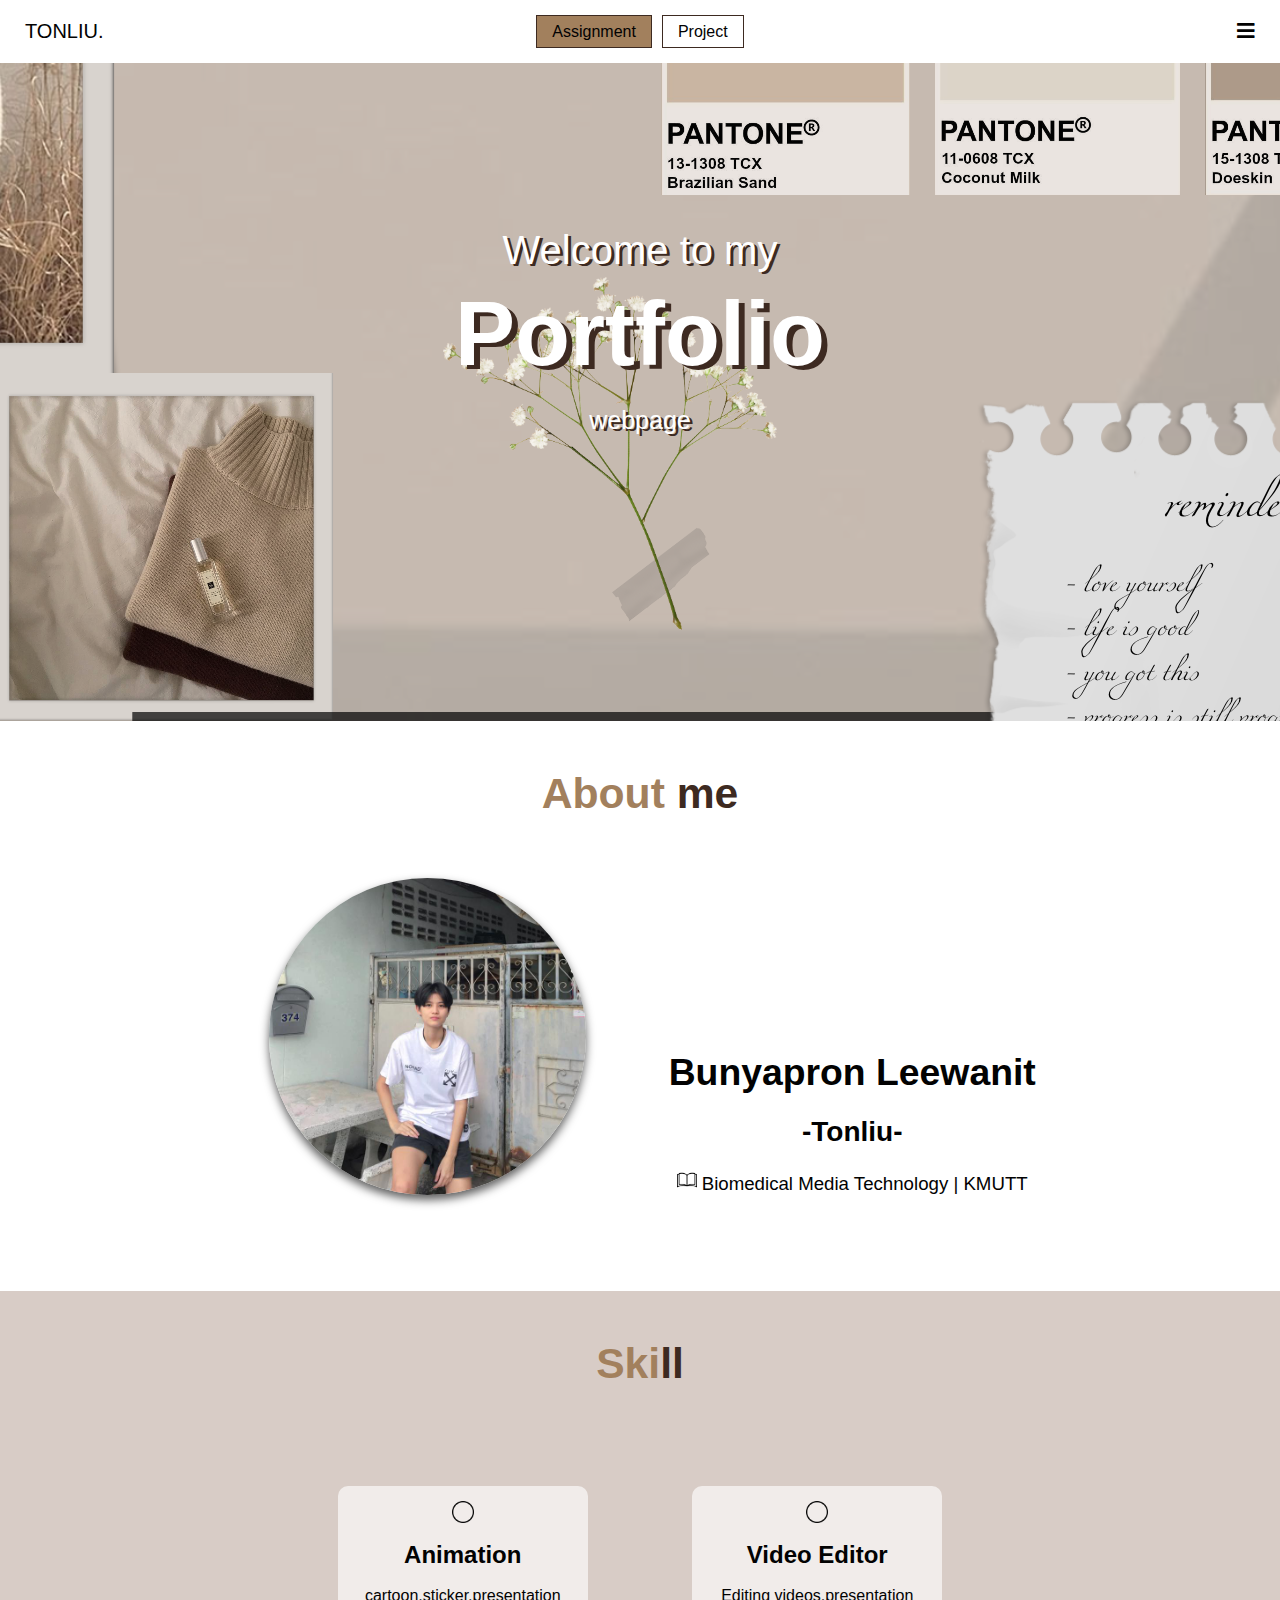
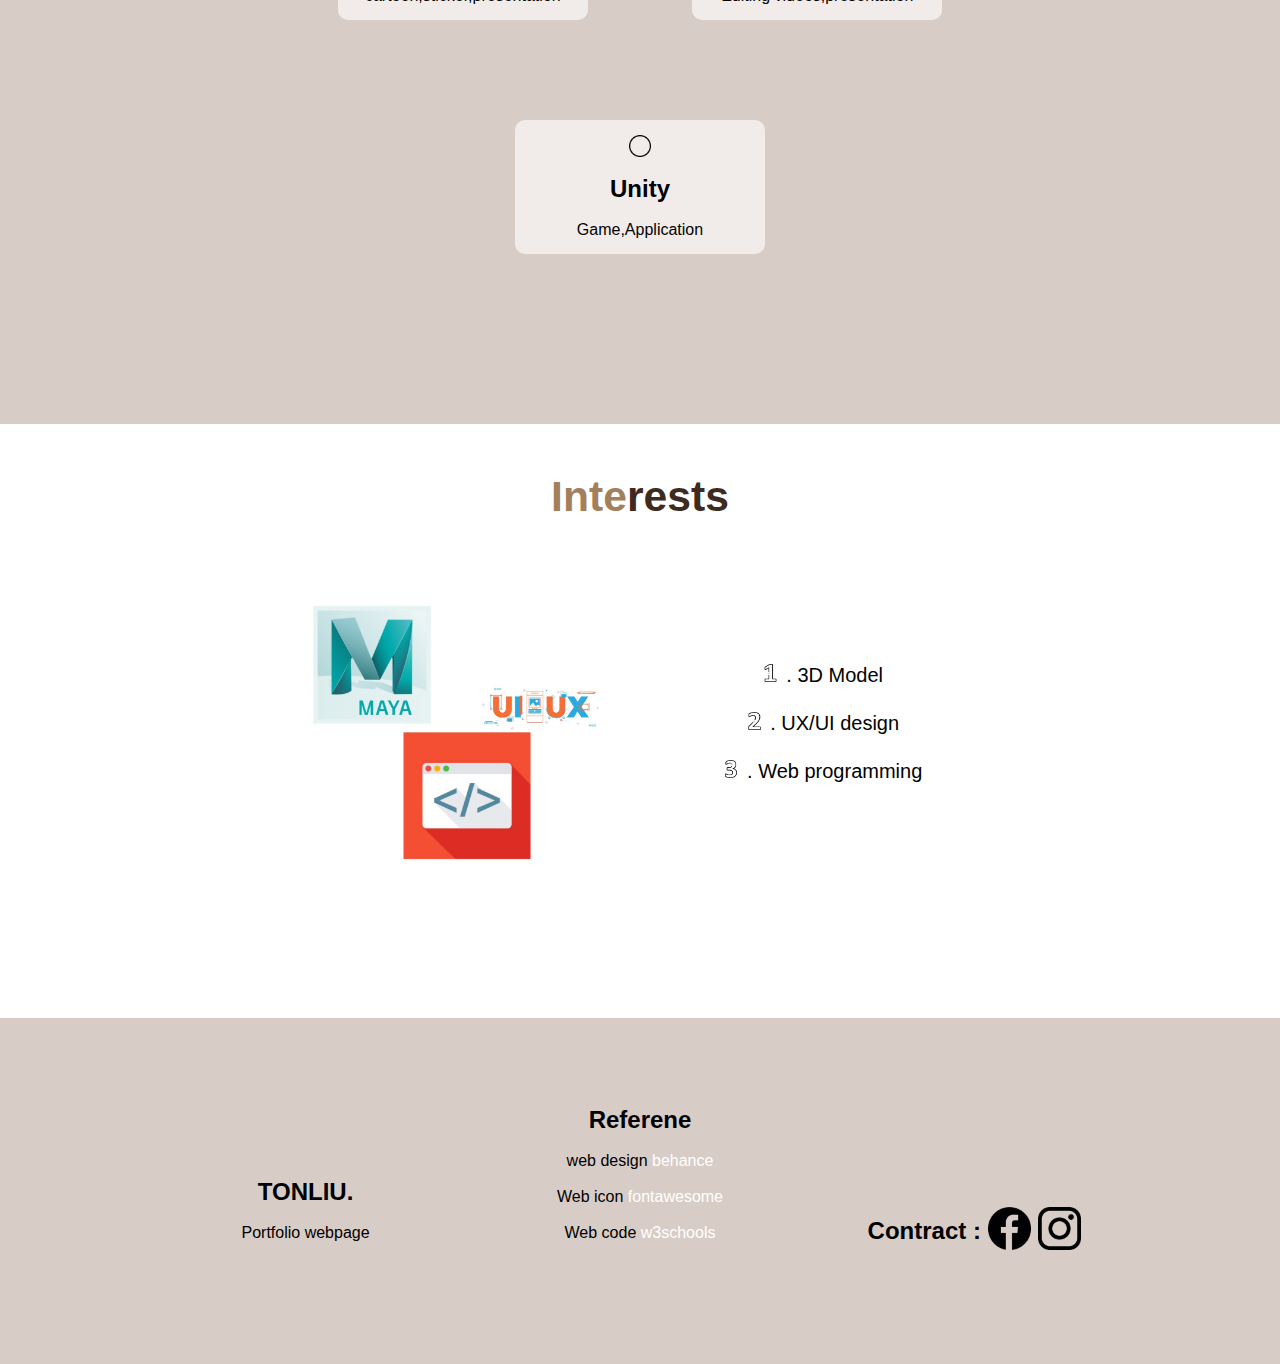
<file: index.html>
<!DOCTYPE html>
<html lang="en">

<head>
    <meta charset="UTF-8">
    <meta name="description" content="Free Web tutorials">
    <meta name="keywords" content="HTML, CSS, JavaScript">
    <meta name="author" content="John Doe">
    <meta name="viewport" content="width=device-width, initial-scale=1.0">


    <link rel="stylesheet" href="https://cdnjs.cloudflare.com/ajax/libs/font-awesome/5.15.3/css/all.min.css">
    <link rel='stylesheet' type='text/css' media='screen' href='style.css'>
    <link href="https://fonts.googleapis.com/css?family=Montserrat:400,700" rel="stylesheet">

</head>


<body>
    <header class="header">
        <div class="menubar">
            <nav>
                <ul class="menu">
                    <li class="logo"><a href="#Home">TONLIU.</a></li>
                    <li class="item"><a href="#Home">Home</a></li>
                    <li class="item"><a href="#about">About</a></li>
                    <li class="item"><a href="#Skill">Skill</a></li>
                    <li class="item"><a href="#Interests">Interests</a></li>
                    <li class="item button"><a href="assignment.html">Assignment</a></li>
                    <li class="item button secondary"><a href="project.html">Project</a></li>
                    <li class="toggle"><a href="#"><i class="fas fa-bars"></i></a></li>
                </ul>
            </nav>
        </div>


        <script src="https://code.jquery.com/jquery-3.6.0.min.js"></script>
        <script src="script.js"></script>


        <a name="Home">
            <div class="web">
                <div class="container">
                    <div class="header_area">
                        <h1>Welcome to my </h1>
                        <h2>Portfolio</h2>
                        <h3>webpage</h3>
                    </div>
                </div>
            </div>
        </a>

    </header>

    <a name="About">
        <section class="section" id=about>
            <div class="container">
                <div class="topic1">
                    <h1>About <span>me</span></h1>
                </div>
                <div class="about_img">
                    <div class="img"> <img id=abt_pic src="./portfolio/pic/about.jpg" alt=""></div>
                    <div class="img">
                        <div class="name" id="nameme">
                            <h1>Bunyapron Leewanit</h1>
                            <br>
                            <h2>-Tonliu-</h2>
                            <br>
                            <div class="class">
                                <img id=about_icon src="./portfolio/pic/book.png" alt="">
                                <span>Biomedical Media Technology | KMUTT</span>
                            </div>
                        </div>
                    </div>
                </div>
            </div>
        </section>
    </a>

    <a name="Skill">
        <section class="section2" id=skill>
            <div class="container">
                <div class="topic2">
                    <h1>Ski<span>ll</span></h1>
                </div>
                <div class="skill_icon">
                    <div class="div_photo"> <img id=photo_pic src="./portfolio/pic/dry-clean.png" alt="">
                        <br>
                        <div class="ant">
                            <h2>Animation</h2>
                            <br>
                            <p>cartoon,sticker,presentation</p>
                        </div>
                    </div>
                    <div class="div_photo"> <img id=photo_pic src="./portfolio/pic/dry-clean.png" alt="">
                        <br>
                        <div class="ant">
                            <h2>Video Editor</h2>
                            <br>
                            <p>Editing videos,presentation </p>
                        </div>
                    </div>
                    <div class="div_photo"> <img id=photo_pic src="./portfolio/pic/dry-clean.png" alt="">
                        <br>
                        <div class="ant">
                            <h2>Unity</h2>
                            <br>
                            <p>Game,Application </p>
                        </div>
                    </div>
                </div>
            </div>
        </section>
    </a>

    <a name="Interests">
        <section class="section3" id=interests>
            <div class="container">
                <div class="topic3">
                    <h1>Inte<span>rests</span></h1>
                </div>
                <div class="inter">
                    <div class="ingter_img">
                        <div class="inter1"> <img id=int_pic src="./portfolio/pic/inter.jpg" alt=""></div>
                        <div class="inter1" id="iinname">
                            <div class="nameinter" id="interme">
                                <div class="intname1">
                                    <img id=int4 src="./portfolio/pic/one.png" alt="">
                                    <span>. 3D Model</span>
                                </div>
                                <div class="intname2">
                                    <img id=int5 src="./portfolio/pic/two.png" alt="">
                                    <span>. UX/UI design</span>
                                </div>
                                <div class="intname3">
                                    <img id=int6 src="./portfolio/pic/three.png" alt="">
                                    <span>. Web programming</span>
                                </div>
                            </div>
                        </div>
                    </div>
                </div>
            </div>
        </section>
    </a>

    <section class="section4" id=ref>
        <div class="container">
            <div class="topic4">
                <div class="final">
                    <div class="webme">
                        <h2>TONLIU.</h2>
                        <br>
                        <p>Portfolio webpage</p>
                    </div>
                    <div class="webme">
                        <h2>Referene</h2>
                        <br>
                        <p>web design <span> <a href="https://www.behance.net/gallery/66785517/webdesign" target="_blank">behance</a></span></p>
                        <br>
                        <p>Web icon <span> <a href="https://fontawesome.com/changelog/latest" target="_blank">fontawesome</a></span></p>
                        <br>
                        <p>Web code <span> <a href="https://www.w3schools.com/" target="_blank">w3schools</a></span></p>
                    </div>
                    <div class="webme">
                        <h4>Contract :
                            <span><a href="https://www.facebook.com/profile.php?id=100001885549296"><img id="facebook"src="./portfolio/pic/facebook-circular-logo.png" alt="Facbook me"></a>
                            <a href="https://www.instagram.com/tonliu_13/"><img id="instagram" src="./portfolio/pic/ig.png" alt="instagram me" /></a>
                            </span>
                        </h4>
                    </div>
                </div>
            </div>
    </section>

</body>

</html>
</file>
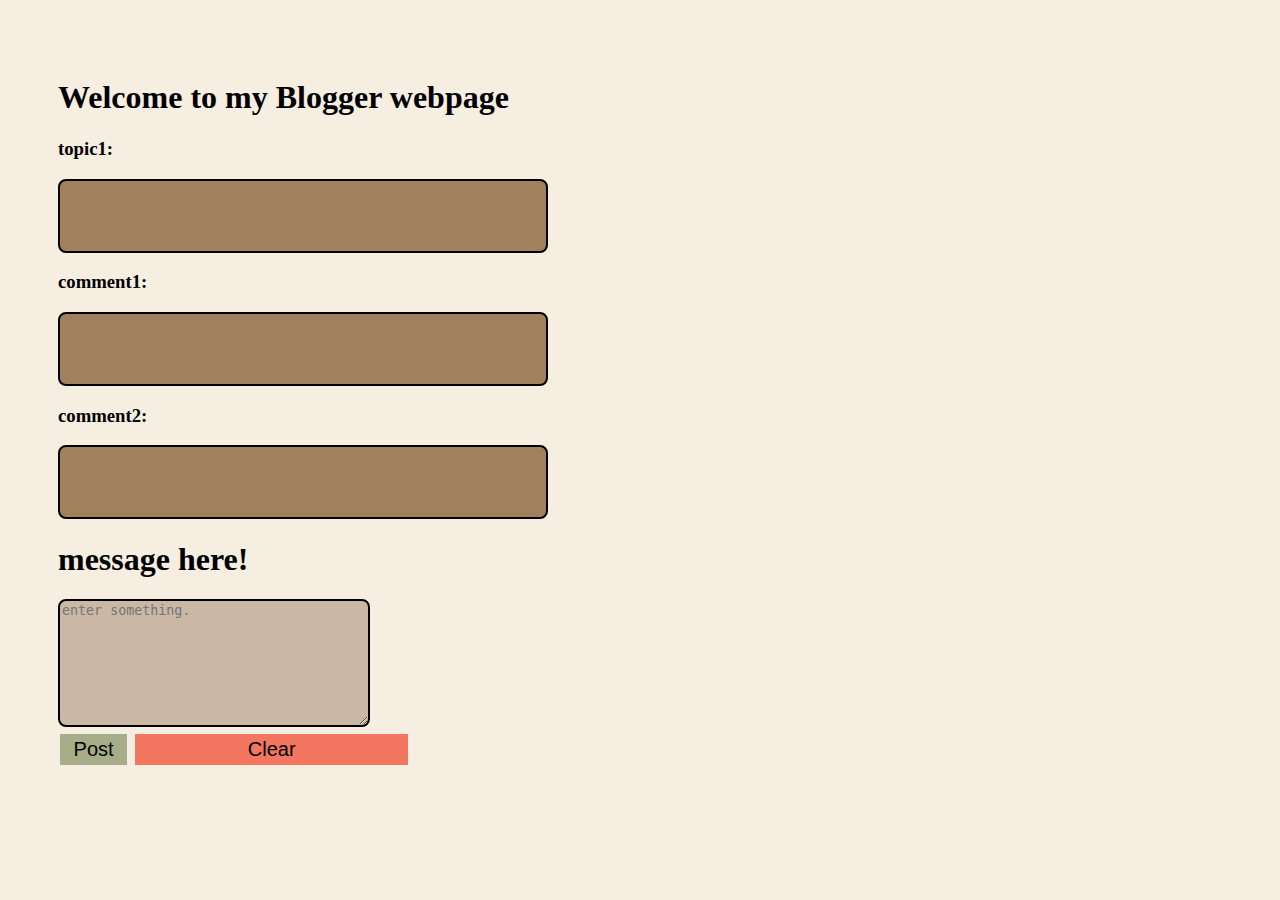
<file: assignment5/assignment5/index.html>
<!DOCTYPE html>
<html>

<head>
    <meta charset='utf-8'>
    <meta http-equiv='X-UA-Compatible' content='IE=edge'>
    <title>Blogger</title>
    <meta name='viewport' content='width=device-width, initial-scale=1'>
    <link rel='stylesheet' type='text/css' media='screen' href='main.css'>
    <script src='./main1.js'></script>
</head>

<body>
    <h1>Welcome to my Blogger webpage</h1>
    <h3>topic1:</h3>
    <div id="topic1"></div>
    <h3>comment1:</h3>
    <div id="comment1"></div>
    <h3>comment2:</h3>
    <div id="comment2"></div>

    <h1>message here!</h1>
    <textarea name="text1" id="text1" placeholder="enter something."></textarea>
    <br />
    <div class="post">
        <!-- <button type="button" onclick="postFunction()">Post</button> -->
        <input type="button" class="post" onclick="postFunction()" value=" Post ">
    </div>
    <div class="clear">
        <!-- <button type="button" onclick="clearFunction()">Clear</button> -->
        <input type="button2" class="clear" onclick="clearFunction()" value=" Clear ">
    </div>

</body>

</html>
</file>
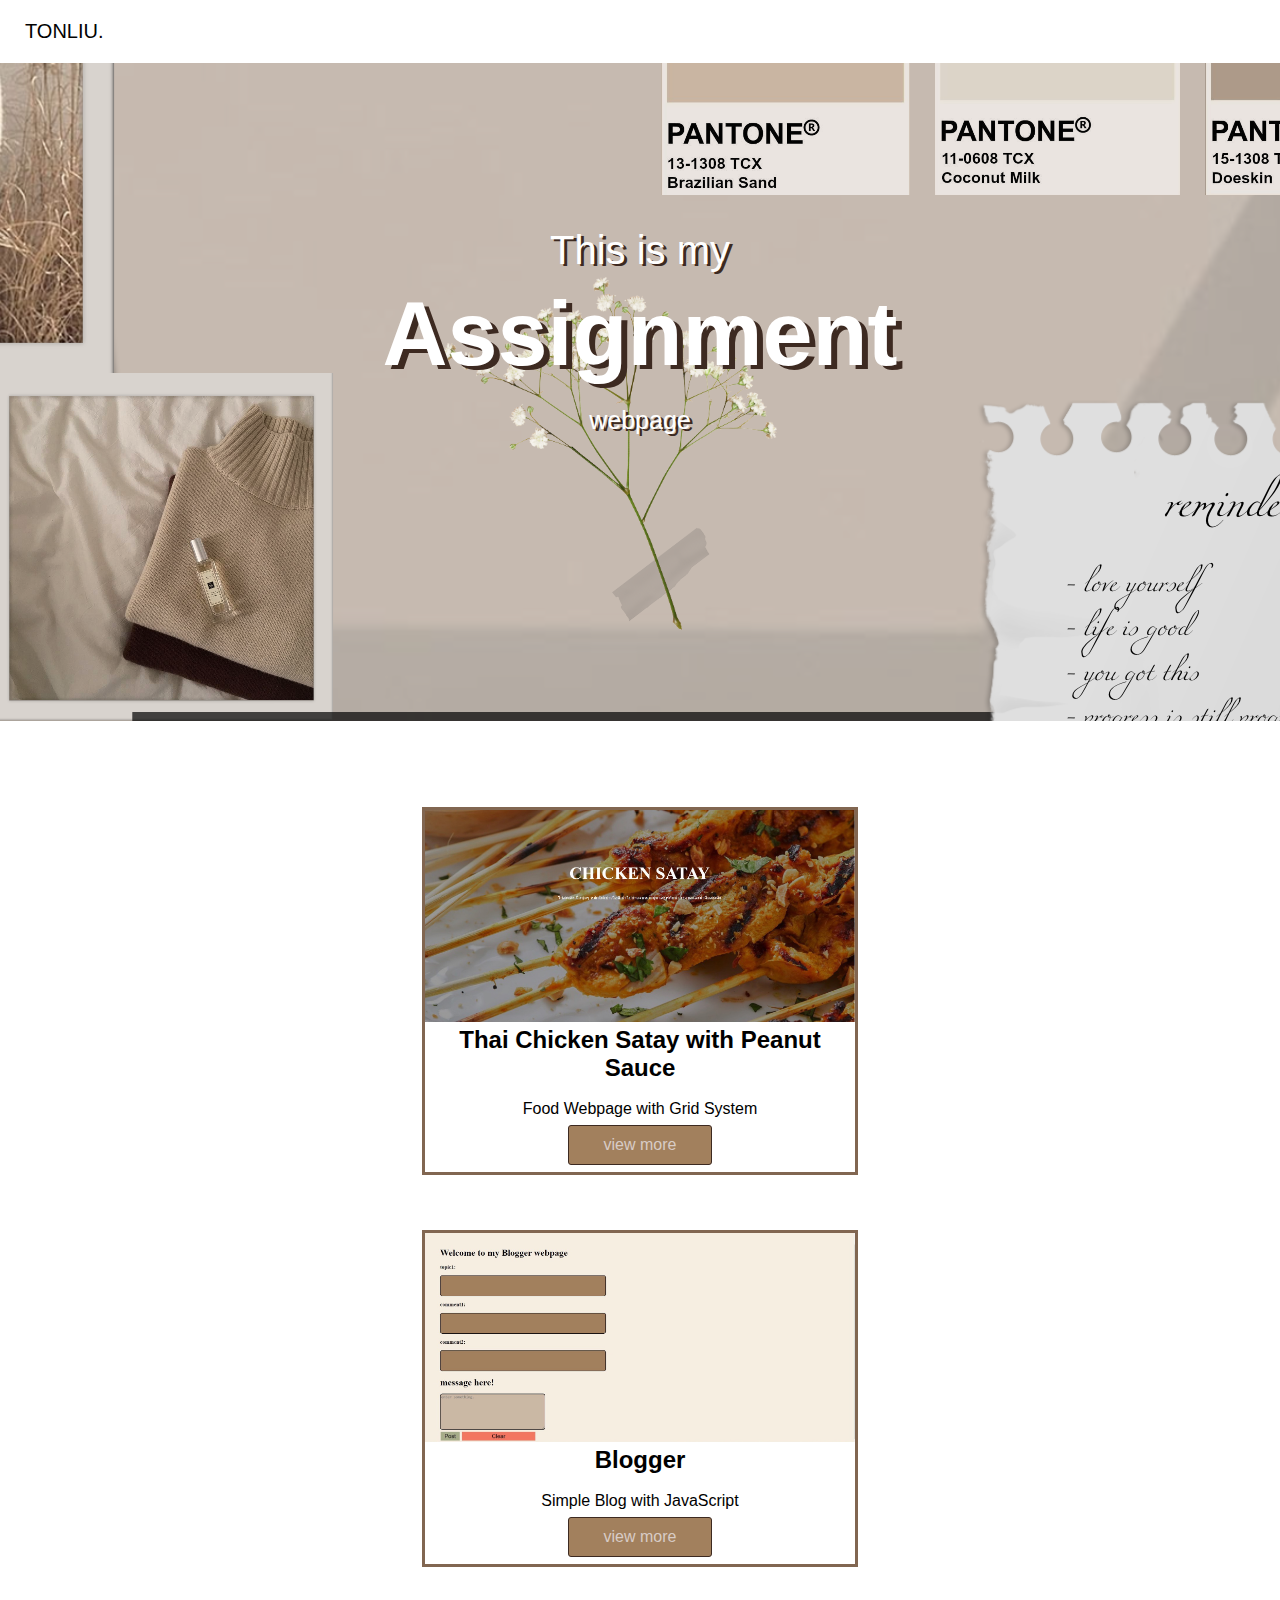
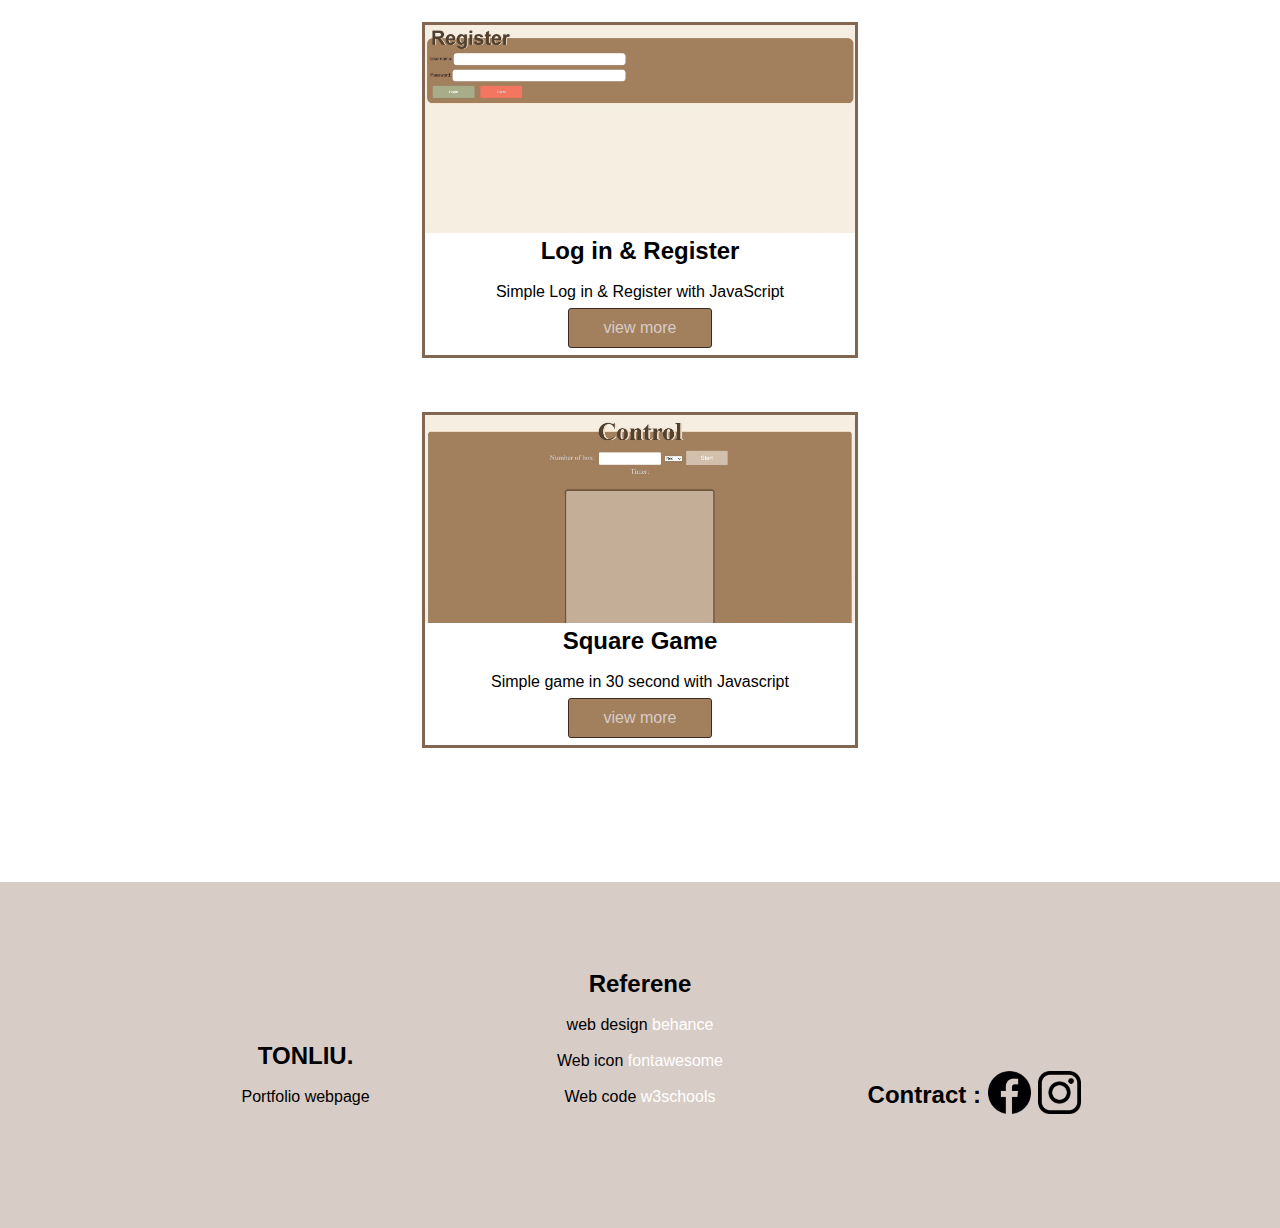
<file: assignment.html>
<!DOCTYPE html>
<html lang="en">

<head>
    <meta charset="UTF-8">
    <meta name="description" content="Free Web tutorials">
    <meta name="keywords" content="HTML, CSS, JavaScript">
    <meta name="author" content="John Doe">
    <meta name="viewport" content="width=device-width, initial-scale=1.0">


    <link rel="stylesheet" href="https://cdnjs.cloudflare.com/ajax/libs/font-awesome/5.15.3/css/all.min.css">
    <link rel='stylesheet' type='text/css' media='screen' href='style.css'>
    <link href="https://fonts.googleapis.com/css?family=Montserrat:400,700" rel="stylesheet">

</head>


<body>
    <header class="header">
        <div class="menubar">
            <nav>
                <ul class="menu">
                    <li class="logo"><a href="index.html">TONLIU.</a></li>
                </ul>
            </nav>
        </div>


        <script src="https://code.jquery.com/jquery-3.6.0.min.js"></script>
        <script src="script.js"></script>

        <div class="web">
            <div class="container">
                <div class="header_area">
                    <h1>This is my </h1>
                    <h2>Assignment</h2>
                    <h3>webpage</h3>
                </div>
            </div>
        </div>
    </header>

    <section class="section5" id="work">
        <div class="container">
            <div class="topic5">
                <div class="working">
                    <div class="work_img"> <img id=pic_work src="./portfolio/pic/chicken.jpg" alt="">
                        <div class="chicken">
                            <h2>Thai Chicken Satay with Peanut Sauce</h2>
                            <br>
                            <p>Food Webpage with Grid System</p>
                            <a href="./chicken/chicken2.html" class="button2">view more</a>
                        </div>
                    </div>
                    <div class="work_img"> <img id=pic_work src="./portfolio/pic/comment.jpg" alt="">
                        <div class="comment">
                            <h2>Blogger</h2>
                            <br>
                            <p>Simple Blog with JavaScript </p>
                            <a href="./assignment5/assignment5/index.html" class="button2">view more</a>
                        </div>
                    </div>
                    <div class="work_img"> <img id=pic_work src="./portfolio/pic/login.jpg" alt="">
                        <div class="login">
                            <h2>Log in & Register</h2>
                            <br>
                            <p>Simple Log in & Register with JavaScript</p>
                            <a href="./assignment6/register.html" class="button2">view more</a>
                        </div>
                    </div>
                    <div class="work_img"> <img id=pic_work src="./portfolio/pic/control.jpg" alt="">
                        <div class="game">
                            <h2>Square Game</h2>
                            <br>
                            <p>Simple game in 30 second with Javascript</p>
                            <a href="./assignment7/assignment7/index.html" class="button2">view more</a>
                        </div>
                    </div>
                </div>
            </div>

        </div>
    </section>

    <section class="section4" id=ref>
        <div class="container">
            <div class="topic4">
                <div class="final">
                    <div class="webme">
                        <h2>TONLIU.</h2>
                        <br>
                        <p>Portfolio webpage</p>
                    </div>
                    <div class="webme">
                        <h2>Referene</h2>
                        <br>
                        <p>web design <span> <a href="https://www.behance.net/gallery/66785517/webdesign" target="_blank">behance</a></span></p>
                        <br>
                        <p>Web icon <span> <a href="https://fontawesome.com/changelog/latest" target="_blank">fontawesome</a></span></p>
                        <br>
                        <p>Web code <span> <a href="https://www.w3schools.com/" target="_blank">w3schools</a></span></p>
                    </div>
                    <div class="webme">
                        <h4>Contract :
                            <span><a href="https://www.facebook.com/profile.php?id=100001885549296"><img id="facebook" src="./portfolio/pic/facebook-circular-logo.png" alt="Facbook me"></a>
                            <a href="https://www.instagram.com/tonliu_13/"><img id="instagram" src="./portfolio/pic/ig.png" alt="instagram me" /></a>
                            </span>
                        </h4>
                    </div>
                </div>
            </div>
    </section>
</body>

</html>
</file>
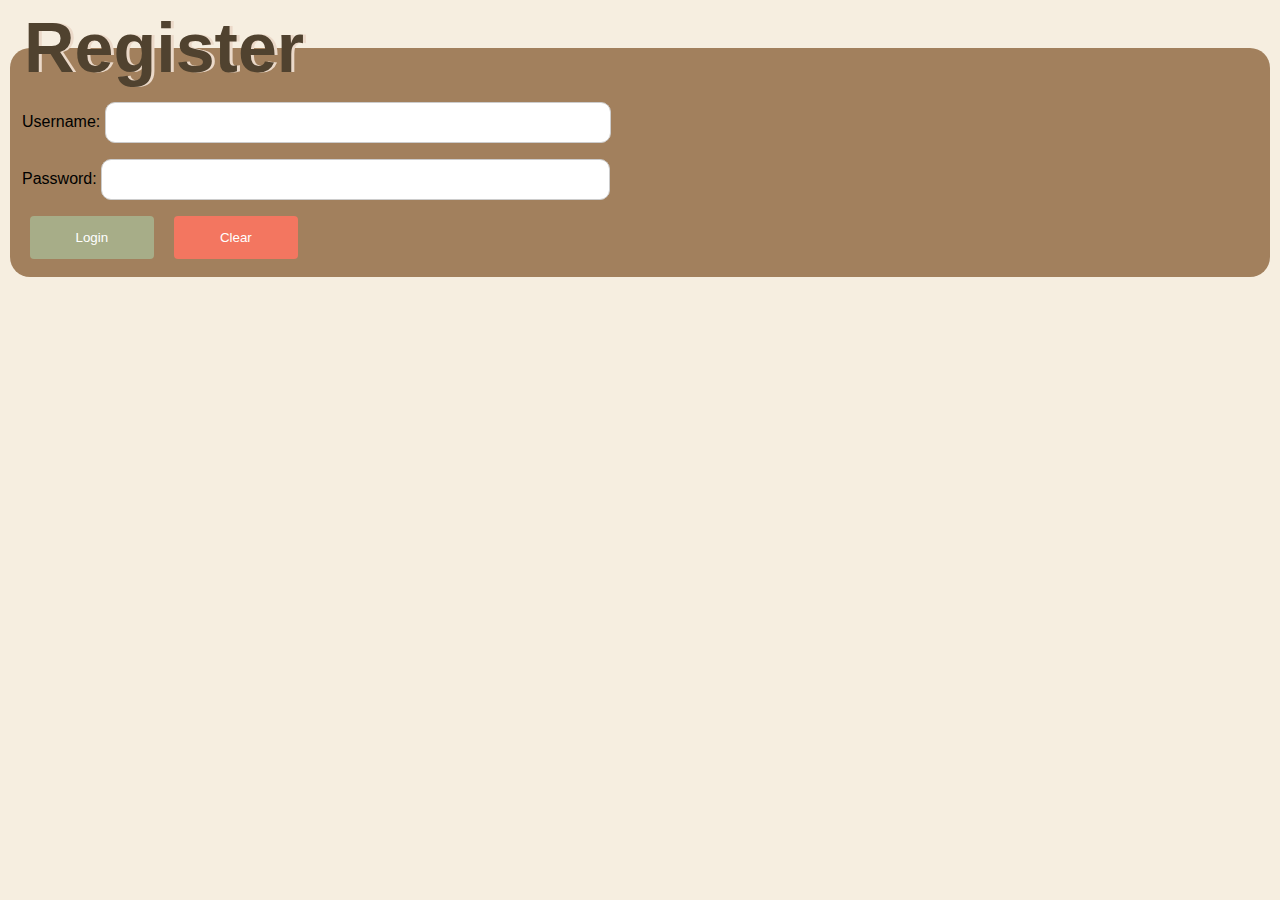
<file: assignment6/login.html>
<!DOCTYPE html>
<html>

<head>
    <meta charset='utf-8'>
    <meta http-equiv='X-UA-Compatible' content='IE=edge'>
    <title>Page Title</title>
    <meta name='viewport' content='width=device-width, initial-scale=1'>
    <link rel='stylesheet' type='text/css' media='screen' href='main.css'>
    <script src='login.js'></script>
</head>

<body>
    <form name="myLogin" id="myLogin">
        <fieldset>
            <legend>Register</legend>
            Username:
            <input type="text" name="username" id="username" required>
            <br> Password:
            <input type="password" name="password" required>
            <br>

            <input type="submit" value="Login">
            <input type="reset" value="Clear">
        </fieldset>
    </form>
</body>

</html>
</file>
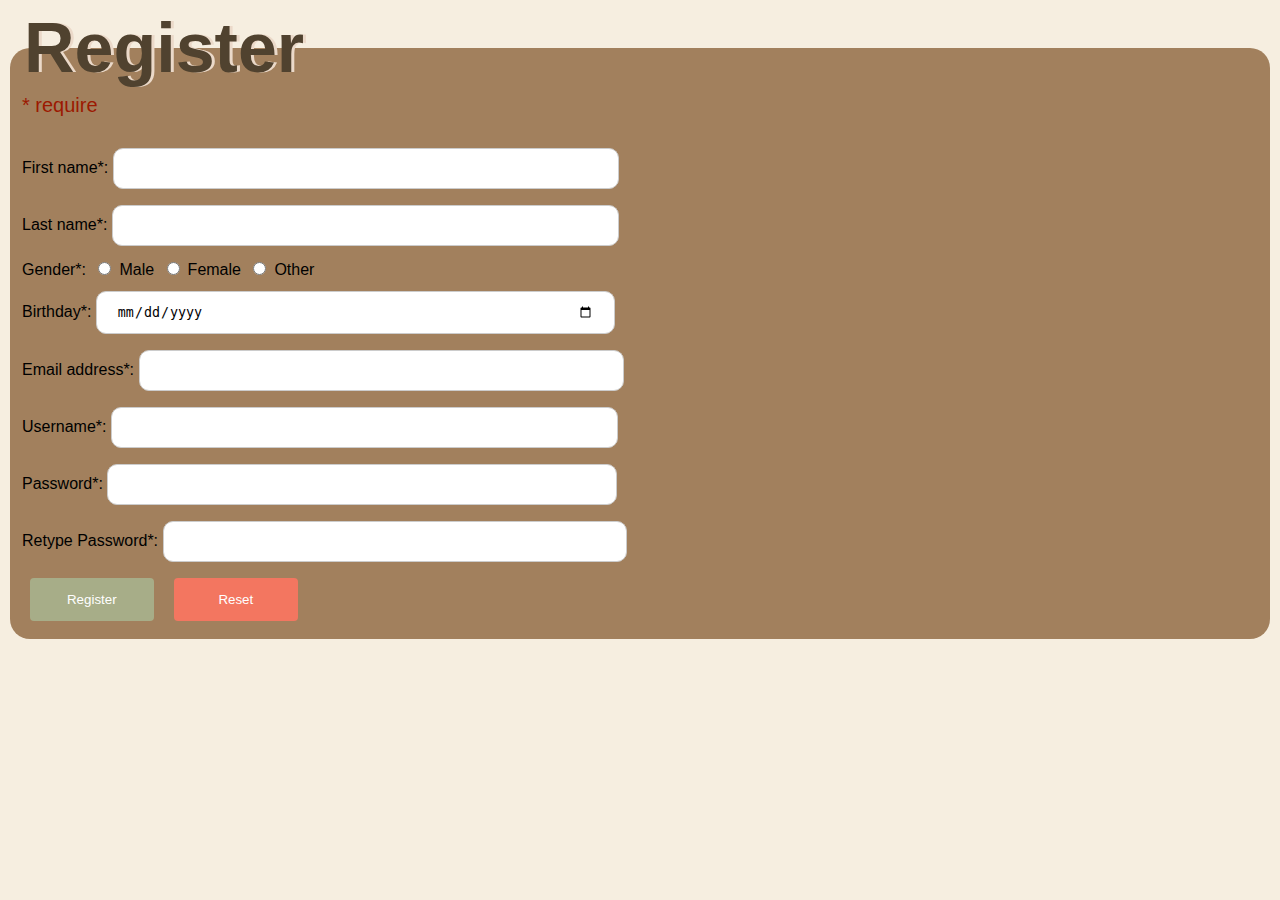
<file: assignment6/register.html>
<!DOCTYPE html>
<html>

<head>
    <meta charset='utf-8'>
    <meta http-equiv='X-UA-Compatible' content='IE=edge'>
    <title>Page Title</title>
    <meta name='viewport' content='width=device-width, initial-scale=1'>
    <link rel='stylesheet' type='text/css' media='screen' href='main.css'>
    <script src='register.js'></script>
</head>

<body>

    <form name="myForm" id="myForm" action="login.html">
        <fieldset>
            <legend>Register</legend>
            <span>* require</span> <br>
            <span id="errormsg"></span> <br> First name*:
            <input type="text" name="firstname" required> <br> Last name*:
            <input type="text" name="lastname">
            <br> Gender*:
            <input type="radio" name="gender" value="male">Male
            <input type="radio" name="gender" value="female">Female
            <input type="radio" name="gender" value="female">Other
            <br> Birthday*:
            <input type="date" name="bday" value="">
            <br> Email address*:
            <input type="email" name="email">
            <br> Username*:
            <input type="text" name="username">
            <br> Password*:
            <input type="password" name="password" required>
            <br> Retype Password*:
            <input type="password2" name="repassword" required>
            <br>
            <input type="submit" value="Register">
            <input type="reset" value="Reset">
        </fieldset>
    </form>

</body>

</html>
</file>
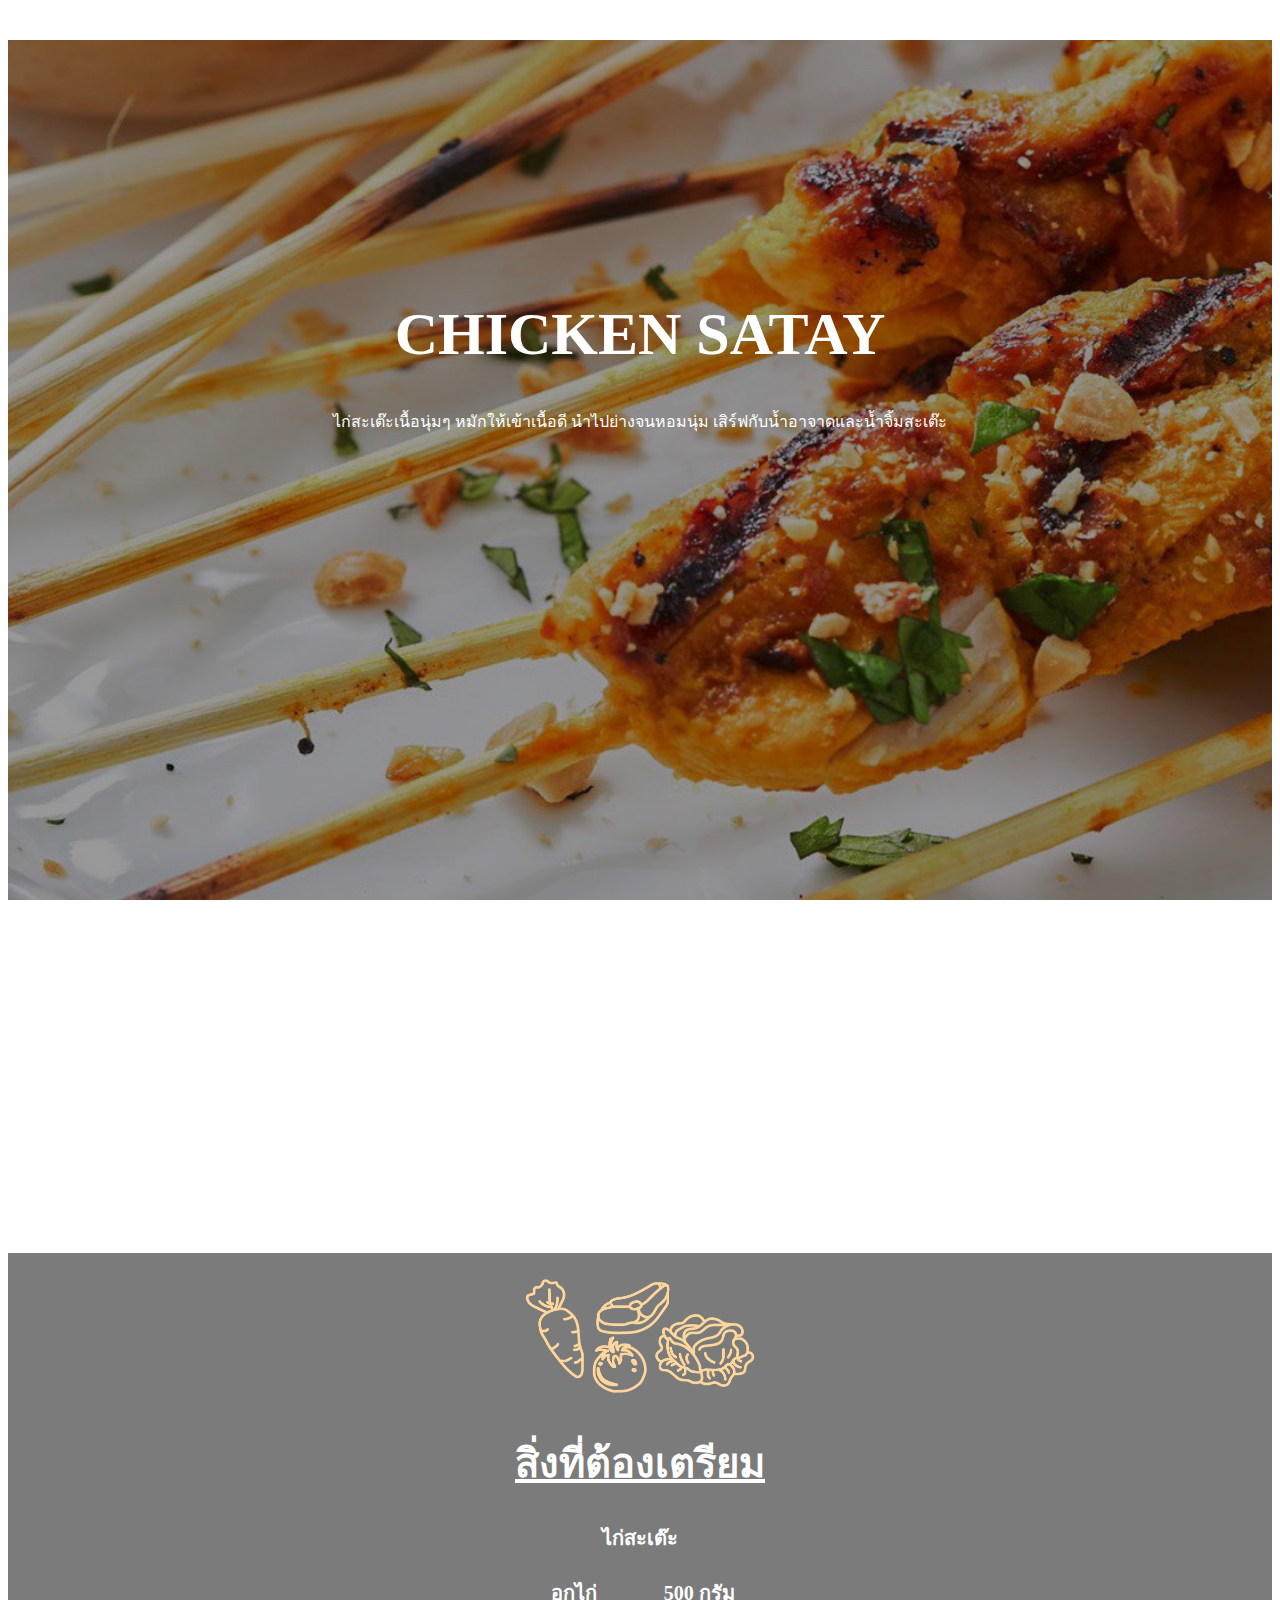
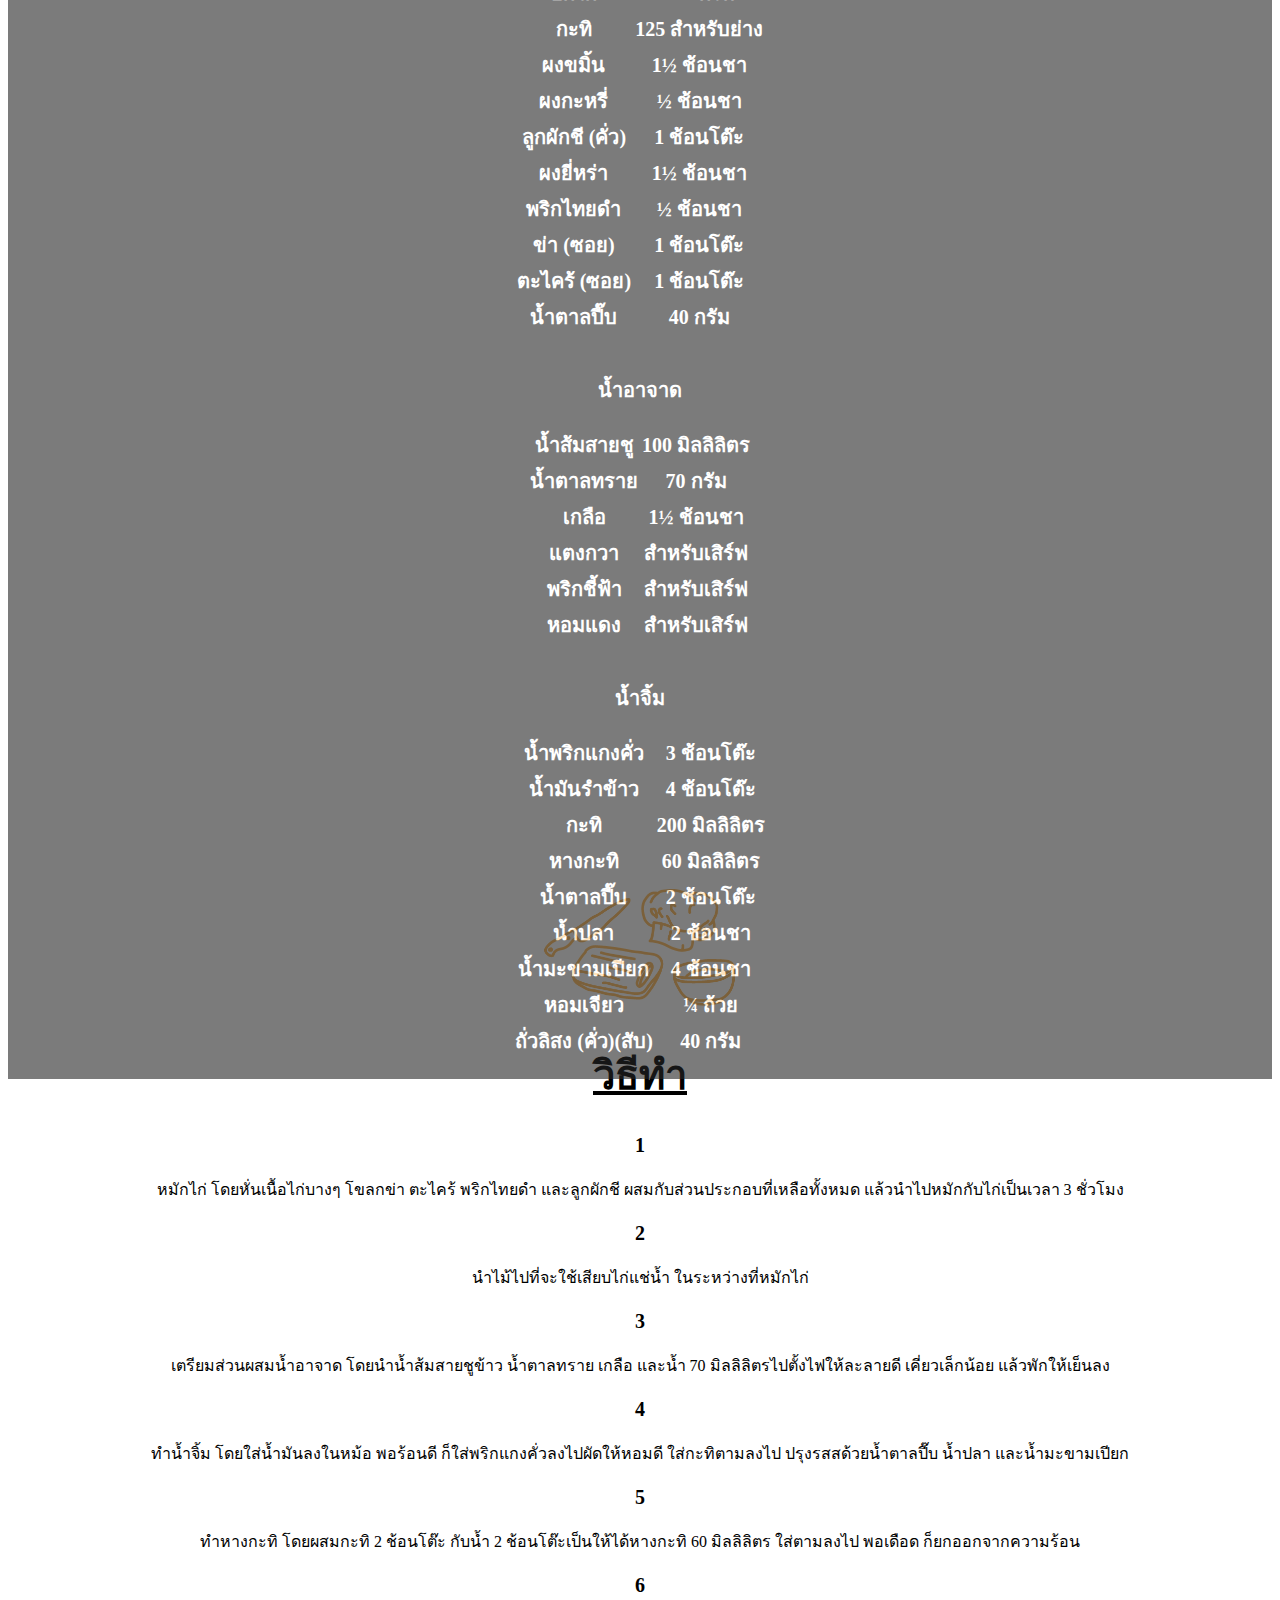
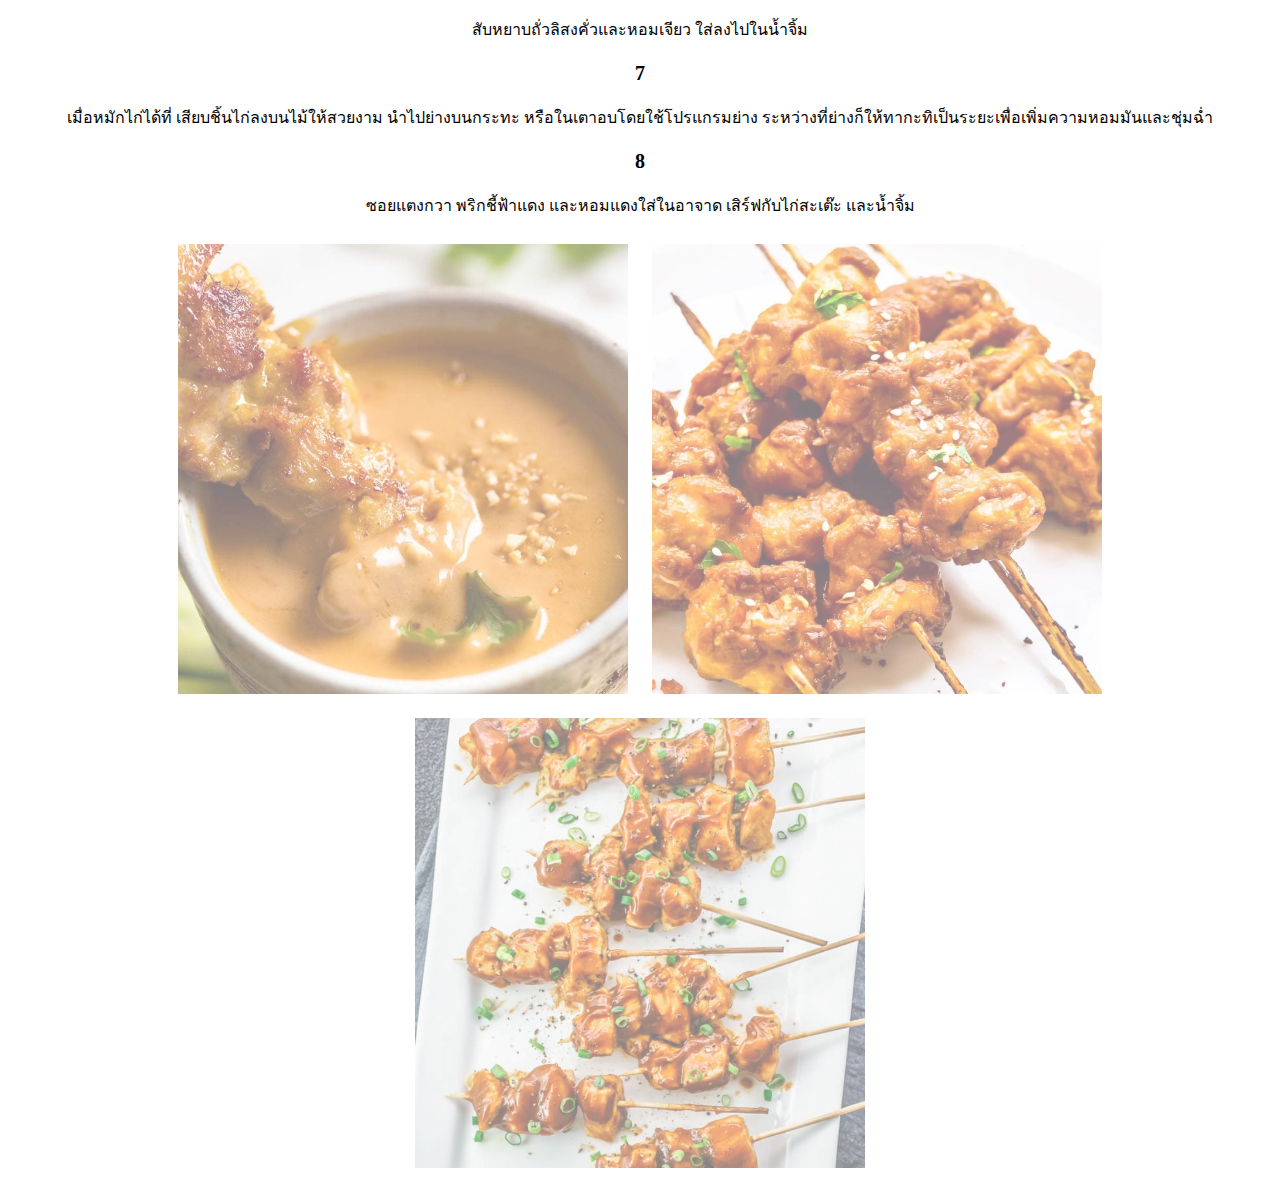
<file: chicken/chicken2.html>
<!DOCTYPE html>
<html lang="en">

<head>
    <meta charset="UTF-8">
    <meta name="description" content="Free Web tutorials">
    <meta name="keywords" content="HTML, CSS, JavaScript">
    <meta name="author" content="John Doe">
    <meta name="viewport" content="width=device-width, initial-scale=1.0">
    <link rel='stylesheet' type='text/css' media='screen' href='satay2.css'>
    <title>Document</title>
</head>

<body>
    <header class="header">
        <div class="header_area">
            <h1>CHICKEN SATAY</h1>
            <p>ไก่สะเต๊ะเนื้อนุ่มๆ หมักให้เข้าเนื้อดี นำไปย่างจนหอมนุ่ม เสิร์ฟกับน้ำอาจาดและน้ำจิ้มสะเต๊ะ</p>
        </div>
    </header>
    <header class="header">
        <div class="info">
            <div class="info1_pic">
                <img id=logo1 src="logo1.png" alt="">
                <h1>สิ่งที่ต้องเตรียม</h1>
                <h3>ไก่สะเต๊ะ</h3>
                <div class="info1_table">
                    <table>
                        <tr>
                            <th>อกไก่</th>
                            <th>500 กรัม</th>
                        </tr>
                        <tr>
                            <th>กะทิ</th>
                            <th>125 สำหรับย่าง</th>
                        </tr>
                        <tr>
                            <th>ผงขมิ้น</th>
                            <th>1½ ช้อนชา</th>
                        </tr>
                        <tr>
                            <th>ผงกะหรี่</th>
                            <th>½ ช้อนชา</th>
                        </tr>
                        <tr>
                            <th>ลูกผักชี (คั่ว)</th>
                            <th>1 ช้อนโต๊ะ</th>
                        </tr>
                        <tr>
                            <th>ผงยี่หร่า</th>
                            <th>1½ ช้อนชา</th>
                        </tr>
                        <tr>
                            <th>พริกไทยดำ</th>
                            <th>½ ช้อนชา</th>
                        </tr>
                        <tr>
                            <th>ข่า (ซอย)</th>
                            <th>1 ช้อนโต๊ะ</th>
                        </tr>
                        <tr>
                            <th>ตะไคร้ (ซอย)</th>
                            <th>1 ช้อนโต๊ะ</th>
                        </tr>
                        <tr>
                            <th>น้ำตาลปี๊บ</th>
                            <th>40 กรัม</th>
                        </tr>
                    </table>
                </div>
            </div>
            <br>
            <h3>น้ำอาจาด</h3>
            <div class="info2_table">
                <table>
                    <tr>
                        <th>น้ำส้มสายชู</th>
                        <th>100 มิลลิลิตร</th>
                    </tr>
                    <tr>
                        <th>น้ำตาลทราย</th>
                        <th>70 กรัม</th>
                    </tr>
                    <tr>
                        <th>เกลือ</th>
                        <th>1½ ช้อนชา</th>
                    </tr>
                    <tr>
                        <th>แตงกวา</th>
                        <th>สำหรับเสิร์ฟ</th>
                    </tr>
                    <tr>
                        <th>พริกชี้ฟ้า</th>
                        <th>สำหรับเสิร์ฟ</th>
                    </tr>
                    <tr>
                        <th>หอมแดง</th>
                        <th>สำหรับเสิร์ฟ</th>
                    </tr>
                </table>
            </div>
            <br>
            <h3>น้ำจิ้ม</h3>
            <div class="info3_text">
                <table>
                    <tr>
                        <th>น้ำพริกแกงคั่ว</th>
                        <th>3 ช้อนโต๊ะ</th>
                    </tr>
                    <tr>
                        <th>น้ำมันรำข้าว</th>
                        <th>4 ช้อนโต๊ะ</th>
                    </tr>
                    <tr>
                        <th>กะทิ</th>
                        <th>200 มิลลิลิตร</th>
                    </tr>
                    <tr>
                        <th>หางกะทิ</th>
                        <th>60 มิลลิลิตร</th>
                    </tr>
                    <tr>
                        <th>น้ำตาลปี๊บ</th>
                        <th>2 ช้อนโต๊ะ</th>
                    </tr>
                    <tr>
                        <th>น้ำปลา</th>
                        <th>2 ช้อนชา</th>
                    </tr>
                    <tr>
                        <th>น้ำมะขามเปียก</th>
                        <th>4 ช้อนชา</th>
                    </tr>
                    <tr>
                        <th>หอมเจียว</th>
                        <th>¼ ถ้วย</th>
                    </tr>
                    <tr>
                        <th>ถั่วลิสง (คั่ว)(สับ)</th>
                        <th>40 กรัม</th>
                    </tr>
                </table>
                <br>
            </div>
        </div>
    </header>

    <div class="info4_pic">
        <img id=logo2 src="logo2.png" alt="">
        <h1>วิธีทำ</h1>
    </div>
    <div class="text1">
        <h3> 1 </h3>
        <p>หมักไก่ โดยหั่นเนื้อไก่บางๆ โขลกข่า ตะไคร้ พริกไทยดำ และลูกผักชี ผสมกับส่วนประกอบที่เหลือทั้งหมด แล้วนำไปหมักกับไก่เป็นเวลา 3 ชั่วโมง</p>
    </div>
    <div class="text2">
        <h3> 2 </h3>
        <p>นำไม้ไปที่จะใช้เสียบไก่แช่น้ำ ในระหว่างที่หมักไก่</p>
    </div>
    <div class="text3">
        <h3> 3 </h3>
        <p>เตรียมส่วนผสมน้ำอาจาด โดยนำน้ำส้มสายชูข้าว น้ำตาลทราย เกลือ และน้ำ 70 มิลลิลิตรไปตั้งไฟให้ละลายดี เคี่ยวเล็กน้อย แล้วพักให้เย็นลง</p>
    </div>
    <div class="text4">
        <h3> 4 </h3>
        <p>ทำน้ำจิ้ม โดยใส่น้ำมันลงในหม้อ พอร้อนดี ก็ใส่พริกแกงคั่วลงไปผัดให้หอมดี ใส่กะทิตามลงไป ปรุงรสสด้วยน้ำตาลปี๊บ น้ำปลา และน้ำมะขามเปียก</p>
    </div>
    <div class="text5">
        <h3> 5 </h3>
        <p>ทำหางกะทิ โดยผสมกะทิ 2 ช้อนโต๊ะ กับน้ำ 2 ช้อนโต๊ะเป็นให้ได้หางกะทิ 60 มิลลิลิตร ใส่ตามลงไป พอเดือด ก็ยกออกจากความร้อน</p>
    </div>
    <div class="text6">
        <h3> 6 </h3>
        <p>สับหยาบถั่วลิสงคั่วและหอมเจียว ใส่ลงไปในน้ำจิ้ม</p>
    </div>
    <div class="text7">
        <h3> 7 </h3>
        <p>เมื่อหมักไก่ได้ที่ เสียบชิ้นไก่ลงบนไม้ให้สวยงาม นำไปย่างบนกระทะ หรือในเตาอบโดยใช้โปรแกรมย่าง ระหว่างที่ย่างก็ให้ทากะทิเป็นระยะเพื่อเพิ่มความหอมมันและชุ่มฉ่ำ</p>
    </div>
    <div class="text8">
        <h3> 8 </h3>
        <p>ซอยแตงกวา พริกชี้ฟ้าแดง และหอมแดงใส่ในอาจาด เสิร์ฟกับไก่สะเต๊ะ และน้ำจิ้ม</p>
    </div>

    <div class="photo">
        <div class="div_photo"> <img id=photo_pic src="ck3.jpg" alt="ck3"></div>
        <div class="div_photo"> <img id=photo_pic src="ck1.jpg" alt="ck1"></div>
        <div class="div_photo"> <img id=photo_pic src="ck2.jpg" alt="ck2"></div>
    </div>
</body>
</file>
<file: style.css>
* {
    margin: 0;
    padding: 0;
    box-sizing: border-box;
}

body {
    font-family: Arial, Helvetica, sans-serif;
    background: rgb(255, 255, 255);
}

.menubar {
    position: fixed;
    width: 100%;
}

nav {
    background: rgb(255, 255, 255);
    padding: 5px 20px;
}

.container {
    width: 85%;
    height: 500%;
    margin: auto;
    text-align: center;
    /* display: flex;
    background-position: center center;
    background-repeat: no-repeat; */
}

ul {
    list-style-type: none;
}

a {
    color: rgb(2, 2, 2);
    text-decoration: none;
}

a:hover {
    text-decoration: underline;
}

.logo a:hover {
    text-decoration: none;
}

.menu li {
    font-size: 16px;
    padding: 15px 5px;
    white-space: nowrap;
}

.logo a,
.toggle a {
    font-size: 20px;
}

.button.secondary {
    border-bottom: 1px solid rgb(56, 56, 56);
}


/* Mobile Menu*/

.menu {
    display: flex;
    flex-wrap: wrap;
    justify-content: space-between;
    align-items: center;
}

.toggle {
    order: 1;
}

.item.button {
    order: 2;
}

.item {
    width: 100%;
    text-align: center;
    order: 3;
    display: none;
}

.item.active {
    display: block;
}


/* Tablet Menu*/

@media all and (min-width: 600px) {
    .menu {
        justify-content: center;
    }
    .logo {
        flex: 1;
    }
    .toggle {
        flex: 1;
        text-align: right;
    }
    .item.button {
        width: auto;
        order: 1;
        display: block;
    }
    .toggle {
        order: 2;
    }
    .button.secondary {
        border: 0;
    }
    .button a {
        padding: 7px 15px;
        background: #A2805D;
        border: 1px solid #3d2a21;
    }
    .button.secondary a {
        background: transparent;
    }
    .button a:hover {
        text-decoration: none;
    }
    .button:not(.secondary) a:hover {
        color: white;
        background: #A2805D;
        background-color: #3d2a21;
    }
    .button.secondary a:hover {
        color: rgb(124, 124, 124);
    }
}


/* Desktop menu */

@media all and (mim-width: 900px) {
    .item {
        display: block;
        width: auto;
    }
    .toggle {
        display: none;
    }
    .logo {
        order: 0;
    }
    .item {
        order: 1;
    }
    .button {
        order: 2;
    }
    .menu li {
        padding: 15px 10px;
    }
    .menu li.button {
        padding-right: 0;
    }
}

.header {
    background: url(./portfolio/pic/background4.png);
    background-position: center center;
    background-attachment: fixed;
    width: 100%;
    height: 721px;
    margin: 0;
}

.container {
    width: 85%;
    height: 500%;
    margin: auto;
    text-align: center;
    /* display: flex;
    background-position: center center;
    background-repeat: no-repeat; */
}

.web {
    /* margin: 200px 0px; */
    padding-top: 3rem;
    padding-bottom: 3rem;
}

.header_area {
    padding-top: 180px;
    text-align: center;
    color: rgb(255, 255, 255);
}

.header_area h1 {
    margin: auto;
    font-size: 40px;
    font-weight: normal;
    text-align: center;
    text-shadow: 3px 2px #3d2a21;
    /* background-position: center center;
    background-repeat: no-repeat; */
}

.header_area h2 {
    margin: auto;
    margin-top: 10px;
    font-size: 90px;
    text-align: center;
    display: block;
    text-shadow: 6px 4px #3d2a21;
}

.header_area h3 {
    margin: auto;
    margin-top: 20px;
    font-size: 25px;
    font-weight: normal;
    text-align: center;
    display: block;
    text-shadow: 3px 2px #3d2a21;
}

.section {
    height: 100%;
    padding: 20px;
    padding-top: 3rem;
    padding-bottom: 5rem;
    /* margin-top: 10px;
    margin-bottom: 50px; */
    /* border: 5px solid black; */
    background-color: rgb(255, 255, 255);
}

.topic1 {
    text-align: center;
    margin-bottom: 3rem;
    color: #A2805D;
    font-size: 16pt;
}

.topic1 span {
    text-align: center;
    color: #3d2a21;
}


/* div.section.topic1 {
    text-align: center;
    margin-bottom: 3rem;
    color: yellow;
}

.topic1 span {
    text-align: center;
    color: rgb(71, 48, 5);
} */

.about_img {
    margin-top: 10px;
    text-align: center;
    height: 80%;
}

.img {
    /* border: 10px solid rgb(255, 255, 255); */
    width: 400px;
    padding: 2px;
    margin: 10px;
    display: inline-block;
}

#abt_pic {
    width: 80%;
    margin: auto;
    top: 10px;
    border-radius: 50%;
    box-shadow: 0px 5px 10px rgb(95, 95, 95);
    display: flex;
}

#nameme {
    margin-top: 15px;
    font-size: 14pt;
    float: right;
    text-align: center;
}

#about_icon {
    width: 5%;
}

.section2 {
    height: 100%;
    padding: 20px;
    padding-top: 3rem;
    padding-bottom: 5rem;
    /* margin-top: 10px;
    margin-bottom: 50px; */
    /* border: 5px solid black; */
    background-color: #d8ccc6;
}

.topic2 {
    text-align: center;
    margin-bottom: 3rem;
    color: #A2805D;
    font-size: 16pt;
}

.topic2 span {
    text-align: center;
    color: #3d2a21;
}

.skill_icon {
    height: 80%;
    text-align: center;
    margin-top: 20px;
    margin-bottom: 40px;
}

.div_photo {
    /* border: 10px solid rgb(255, 255, 255); */
    background-color: rgba(255, 255, 255, 0.63);
    border-radius: 10px;
    width: 250px;
    padding: 15px;
    margin: 50px;
    display: inline-block;
}

#photo_pic {
    width: 10%;
    display: flex;
    margin: auto;
}

.section3 {
    height: 100%;
    padding: 20px;
    padding-top: 3rem;
    padding-bottom: 5rem;
    /* margin-top: 10px;
    margin-bottom: 50px; */
    /* border: 5px solid black; */
    background-color: white;
}

.topic3 {
    text-align: center;
    margin-bottom: 3rem;
    color: #A2805D;
    font-size: 16pt;
}

.topic3 span {
    text-align: center;
    color: #3d2a21;
}

.inter {
    height: 80%;
    text-align: center;
    margin-top: 20px;
    margin-bottom: 40px;
}

.ingter_img {
    text-align: center;
    height: 80%;
}

.inter1 {
    width: 350px;
    padding: 25px;
    margin: 5px;
    display: inline-block;
}

#int_pic {
    width: 100%;
    margin: auto;
    display: flex;
    /* position: relative;
    top: 0; */
}

.nameinter {
    position: relative;
    bottom: 60px;
    font-size: 18pt;
    float: left;
}

#int4 {
    width: 7%;
}

#int5 {
    width: 7%;
}

#int6 {
    width: 7%;
}

.intname1 {
    margin: 20px;
}

.intname2 {
    margin: 20px;
}

.intname3 {
    margin: 20px;
}

.intname1 span {
    font-family: Arial, Helvetica, sans-serif;
    font-size: 15pt;
}

.intname2 span {
    font-family: Arial, Helvetica, sans-serif;
    font-size: 15pt;
}

.intname3 span {
    font-family: Arial, Helvetica, sans-serif;
    font-size: 15pt;
}

.section4 {
    height: 100%;
    padding: 20px;
    padding-top: 3rem;
    padding-bottom: 5rem;
    /* margin-top: 10px;
    margin-bottom: 50px; */
    /* border: 5px solid black; */
    background-color: #d8ccc6;
}

.topic4 {
    text-align: center;
}

.final {
    height: 80%;
    text-align: center;
    margin-top: 20px;
    margin-bottom: 20px;
    position: static;
}

.webme {
    /* border: 10px solid rgb(255, 255, 255); */
    width: 300px;
    padding: 5px;
    margin: 15px;
    display: inline-block;
    position: static;
}

#facebook,
#instagram {
    width: 15%;
}

.webme p span a {
    /* text-decoration: none; */
    color: white;
}

.webme h4 span {
    position: relative;
    top: 12px;
}

.webme h4 {
    font-size: 18pt;
}

.section5 {
    height: 100%;
    /* padding: 10px; */
    padding-top: 2rem;
    padding-bottom: 3rem;
    /* margin-top: 10px;
    margin-bottom: 50px; */
    /* border: 5px solid black; */
    background-color: white;
}

.topic5 {
    text-align: center;
    margin-bottom: 2rem;
    display: flex;
}

.working {
    height: 80%;
    text-align: center;
    margin-top: 20%;
    margin-bottom: 40%;
    /* margin-left: 30%;
    margin-right: 30%; */
    margin: auto;
    /* margin-left: 10%; */
    /* display: flex; */
}

div.work_img {
    margin-left: 30%;
    margin-right: 30%;
    margin-bottom: 5%;
    margin-top: 5%;
    border: 3px solid #816651;
    /* float: left; */
    /* margin-left: 10%; */
    width: auto;
    height: auto;
}

div.work_img img {
    width: 100%;
    height: auto;
}

div.name_work {
    padding: 15px;
    text-align: center;
}

.button2 {
    background-color: #A2805D;
    border: 1px solid #3d2a21;
    color: #d8ccc6;
    border-radius: 3px;
    padding: 10px 35px;
    text-align: center;
    text-decoration: none;
    display: inline-block;
    font-size: 16px;
    margin: 7px;
}


/* .game.button2 {
    background: #8a8a8a77;
    color: #000;
    border: 3px solid gray;
    border-radius: 10px;
    padding: 15px 40px;
    text-align: center;
    text-decoration: none;
    display: inline-block;
    font-size: 16px;
    margin: 10px;
} */
</file>
<file: assignment5/assignment5/main.css>
body {
    background-color: #F6EEE0;
    padding-left: 50px;
    padding-top: 50px;
}

#topic1 {
    border: 2px solid black;
    background-color: #A2805D;
    border-radius: 8px;
    width: 40%;
    height: 70px;
}

#comment1 {
    border: 2px solid black;
    background-color: #A2805D;
    border-radius: 8px;
    width: 40%;
    height: 70px;
}

#comment2 {
    border: 2px solid black;
    background-color: #A2805D;
    border-radius: 8px;
    width: 40%;
    height: 70px;
}

#text1 {
    border: 2px solid black;
    background-color: #cab8a5;
    border-radius: 8px;
    width: 25%;
    height: 120px;
}

.post {
    background-color: #a7ad88;
    border: none;
    color: rgb(0, 0, 0);
    /* padding: 15px 32px; */
    text-align: center;
    /* text-decoration: none; */
    display: inline-block;
    font-size: 20px;
    margin: 3px 2px;
    /* cursor: pointer; */
}

input[type=button]:hover {
    background-color: rgb(29, 95, 70);
}

.clear {
    background-color: rgb(243, 118, 96);
    border: none;
    color: rgb(0, 0, 0);
    /* padding: 15px 32px; */
    text-align: center;
    /* text-decoration: none; */
    display: inline-block;
    font-size: 20px;
    margin: 3px 2px;
    /* width: 100px; */
    /* cursor: pointer; */
}

input[type=button2]:hover {
    background-color: rgb(223, 70, 43);
}
</file>
<file: assignment6/main.css>
body {
    background-color: #F6EEE0;
    font-family: Arial, Helvetica, sans-serif;
}

fieldset {
    background-color: #A2805D;
    border: none;
    border-radius: 20px;
}

legend {
    font-size: 70px;
    font-weight: bold;
    color: rgb(80, 66, 47);
    text-shadow: 3px 0 #ebd9c9;
    font-family: Arial, Helvetica, sans-serif;
}

span {
    font-size: 20px;
    /* margin-left:200px; */
    color: rgb(156, 25, 1);
}

input[type=text] {
    width: 41%;
    padding: 12px 20px;
    margin: 8px 0;
    display: inline-block;
    border: 1px solid #ccc;
    border-radius: 10px;
    box-sizing: border-box;
}

input[type=radio] {
    padding: 12px 20px;
    margin: 8px;
    display: inline-block;
    border: 1px solid #ccc;
    border-radius: 10px;
    box-sizing: border-box;
}

input[type=date] {
    width: 42%;
    padding: 12px 20px;
    margin: 8px 0;
    display: inline-block;
    border: 1px solid #ccc;
    border-radius: 10px;
    box-sizing: border-box;
}

input[type=email] {
    width: 39.3%;
    padding: 12px 20px;
    margin: 8px 0;
    display: inline-block;
    border: 1px solid #ccc;
    border-radius: 10px;
    box-sizing: border-box;
}

input[type=password] {
    width: 41.2%;
    padding: 12px 20px;
    margin: 8px 0;
    display: inline-block;
    border: 1px solid #ccc;
    border-radius: 10px;
    box-sizing: border-box;
}

input[type=password2] {
    width: 37.6%;
    padding: 12px 20px;
    margin: 8px 0;
    display: inline-block;
    border: 1px solid #ccc;
    border-radius: 10px;
    box-sizing: border-box;
}

input[type=submit] {
    width: 10%;
    background-color: #a7ad88;
    color: white;
    padding: 14px 20px;
    margin: 8px;
    border: none;
    border-radius: 4px;
    cursor: pointer;
}

input[type=submit]:hover {
    background-color: rgb(29, 95, 70);
}

input[type=reset] {
    width: 10%;
    background-color: rgb(243, 118, 96);
    color: white;
    padding: 14px 20px;
    margin: 8px;
    border: none;
    border-radius: 4px;
    cursor: pointer;
}

input[type=reset]:hover {
    background-color: rgb(223, 70, 43);
}
</file>
<file: chicken/satay2.css>
.header {
    background-image: url("chicken2.jpg");
    background-size: cover;
    background-attachment: fixed;
    height: 1213px;
    display: block;
    /* padding: auto; */
    /* background-position: center center;
    background-size: cover;
    background-attachment: fixed;
    
    margin: auto;
    vertical-align: middle; */
}

.header_area {
    padding: auto;
    /* padding-top: 260px;
    text-align: center;
    color: #fff;
    margin: auto;
    padding: 20px;
    width: 900px; */
}

.header_area h1 {
    padding-top: 260px;
    color: white;
    font-size: 60px;
    text-align: center;
    /* padding-top: 260px;
    color: rgb(255, 255, 255);
    font-size: 50px;
    font-weight: normal;
    margin: auto;
    text-align: center; */
}

.header_area p {
    color: white;
    margin-top: 5px;
    font-size: 23spx;
    text-align: center;
}

div.info {
    margin: auto;
    color: white;
    background-color: #252525;
    border: 1px solid #252525;
    opacity: 0.6;
    background-attachment: fixed;
}

#logo1 {
    background-attachment: fixed;
    padding-top: 0.5cm;
    width: 20%;
}

.info1_pic {
    text-align: center;
    font-size: 20px;
}

.info1_pic h1 {
    text-decoration: underline;
}

table,
th {
    margin: auto;
    text-align: center;
    width: auto;
    font-size: 20px;
}

h3 {
    text-align: center;
    font-size: 20px;
}

#logo2 {
    background-attachment: fixed;
    padding-top: 0.5cm;
    width: 20%;
}

.info4_pic {
    text-align: center;
    font-size: 20px;
}

.info4_pic h1 {
    text-decoration: underline;
}

.text1 {
    font-size: 12pt;
    transition: width 1s, height 1s;
    transition: 0.3s;
    text-align: center;
}

.text1:hover {
    font-size: 16pt;
    text-align: center;
    color: rgb(185, 105, 0);
}

.text2 {
    font-size: 12pt;
    transition: width 1s, height 1s;
    transition: 0.3s;
    text-align: center;
}

.text2:hover {
    font-size: 16pt;
    text-align: center;
    color: rgb(185, 105, 0);
}

.text3 {
    font-size: 12pt;
    transition: width 1s, height 1s;
    transition: 0.3s;
    text-align: center;
}

.text3:hover {
    font-size: 16pt;
    text-align: center;
    color: rgb(185, 105, 0);
}

.text4 {
    font-size: 12pt;
    transition: width 1s, height 1s;
    transition: 0.3s;
    text-align: center;
}

.text4:hover {
    font-size: 16pt;
    text-align: center;
    color: rgb(185, 105, 0);
}

.text5 {
    font-size: 12pt;
    transition: width 1s, height 1s;
    transition: 0.3s;
    text-align: center;
}

.text5:hover {
    font-size: 16pt;
    text-align: center;
    color: rgb(185, 105, 0);
}

.text6 {
    font-size: 12pt;
    transition: width 1s, height 1s;
    transition: 0.3s;
    text-align: center;
}

.text6:hover {
    font-size: 16pt;
    text-align: center;
    color: rgb(185, 105, 0);
}

.text7 {
    font-size: 12pt;
    transition: width 1s, height 1s;
    transition: 0.3s;
    text-align: center;
}

.text7:hover {
    font-size: 16pt;
    text-align: center;
    color: rgb(185, 105, 0);
}

.text8 {
    font-size: 12pt;
    transition: width 1s, height 1s;
    transition: 0.3s;
    text-align: center;
}

.text8:hover {
    font-size: 16pt;
    text-align: center;
    color: rgb(185, 105, 0);
}

.photo {
    text-align: center;
}

.div_photo {
    border: 10px solid white;
    width: 450px;
    display: inline-block;
}

#photo_pic {
    width: 100%;
    opacity: 0.5;
    display: flex;
}

#photo_pic:hover {
    opacity: 1.0;
    display: flex;
}
</file>
